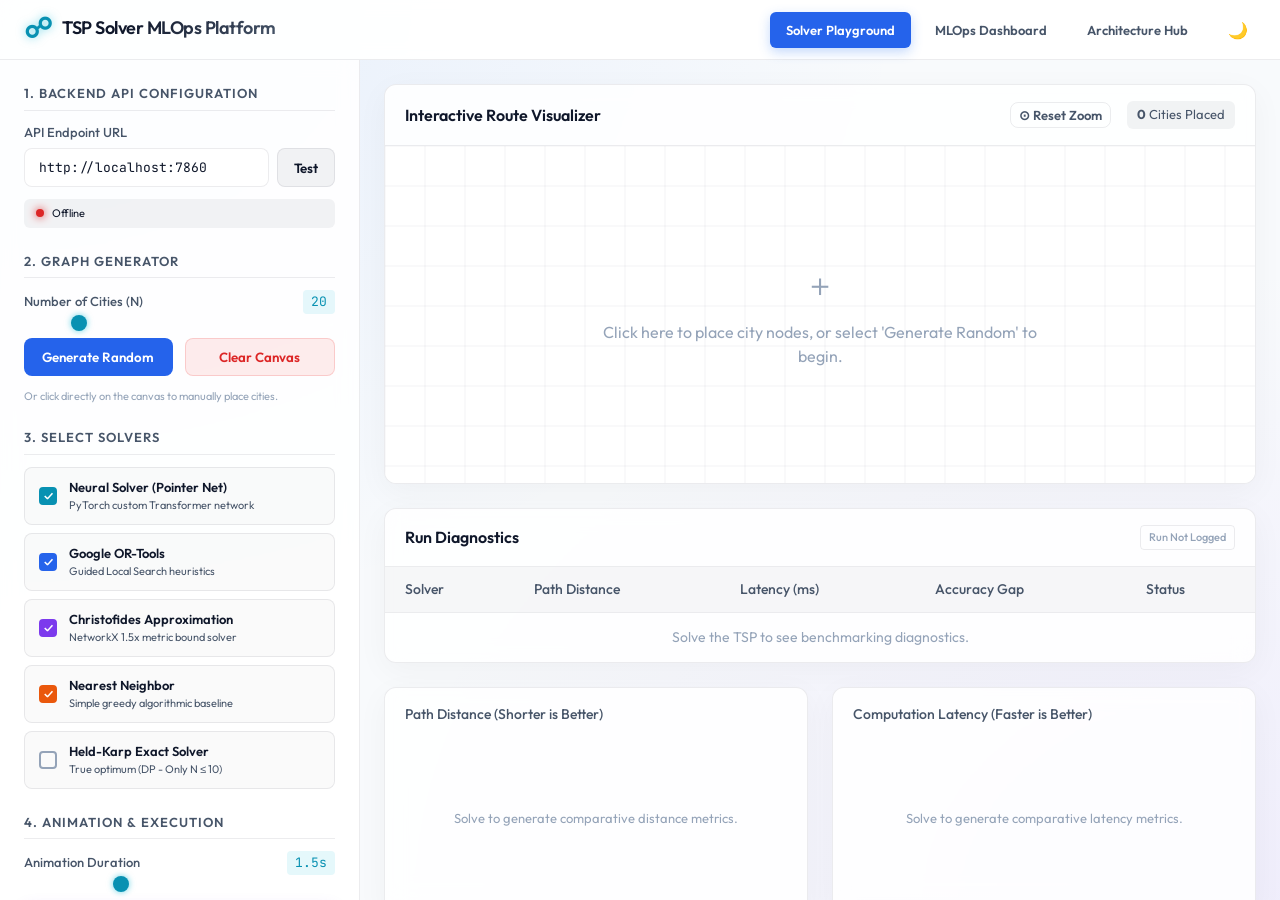
<file: frontend/index.html>
<!DOCTYPE html>
<html lang="en">
<head>
    <meta charset="UTF-8">
    <meta name="viewport" content="width=device-width, initial-scale=1.0">
    <title>Traveling Salesman Problem Solver: Neural vs. Conventional Benchmarking</title>
    <meta name="description" content="An interactive visualization and MLOps benchmarking platform comparing deep learning (Pointer Networks) against conventional TSP solvers like OR-Tools and Christofides.">
    <!-- Google Fonts -->
    <link rel="preconnect" href="https://fonts.googleapis.com">
    <link rel="preconnect" href="https://fonts.gstatic.com" crossorigin>
    <link href="https://fonts.googleapis.com/css2?family=Outfit:wght@300;400;500;600;700&family=JetBrains+Mono:wght@400;500&display=swap" rel="stylesheet">
    <link rel="stylesheet" href="style.css">
</head>
<body>
    <header class="app-navbar">
        <div class="logo">
            <span class="logo-icon">☍</span>
            <h1>TSP Solver MLOps Platform</h1>
        </div>
        <nav class="nav-tabs">
            <button class="tab-btn active" data-tab="playground-tab">Solver Playground</button>
            <button class="tab-btn" data-tab="mlops-tab">MLOps Dashboard</button>
            <button class="tab-btn" data-tab="architecture-tab">Architecture Hub</button>
            <button class="theme-toggle-btn" id="theme-toggle-btn" title="Toggle Light/Dark Theme">🌙</button>
        </nav>
    </header>

    <div class="app-container">
        <!-- 1. PLAYGROUND TAB PANEL -->
        <div id="playground-tab" class="tab-panel active-panel">
            <div class="playground-layout">
                <!-- Sidebar Navigation / Control Panel -->
                <aside class="control-panel">
                    <section class="config-section">
                        <h2>1. Backend API Configuration</h2>
                        <div class="input-group">
                            <label for="api-url-input">API Endpoint URL</label>
                            <div class="url-input-wrapper">
                                <input type="text" id="api-url-input" value="http://localhost:7860" placeholder="http://localhost:7860">
                                <button id="api-test-btn" class="secondary-btn" title="Test connection">Test</button>
                            </div>
                        </div>
                        <div class="connection-status-pill" id="connection-status">
                            <span class="status-dot warning"></span>
                            <span class="status-text">Checking server...</span>
                        </div>
                    </section>

                    <section class="config-section">
                        <h2>2. Graph Generator</h2>
                        <div class="input-group">
                            <div class="slider-header">
                                <label for="cities-count-slider">Number of Cities (N)</label>
                                <span id="cities-count-val">20</span>
                            </div>
                            <input type="range" id="cities-count-slider" min="5" max="100" value="20" step="1">
                        </div>
                        <div class="button-row">
                            <button id="generate-random-btn" class="primary-btn">Generate Random</button>
                            <button id="clear-canvas-btn" class="danger-btn">Clear Canvas</button>
                        </div>
                        <p class="hint-text">Or click directly on the canvas to manually place cities.</p>
                    </section>

                    <section class="config-section">
                        <h2>3. Select Solvers</h2>
                        <div class="solver-checklist">
                            <label class="solver-checkbox-wrapper neural">
                                <input type="checkbox" id="solver-neural-check" value="neural" checked>
                                <span class="custom-checkbox"></span>
                                <div class="solver-info">
                                    <span class="solver-title">Neural Solver (Pointer Net)</span>
                                    <span class="solver-desc">PyTorch custom Transformer network</span>
                                </div>
                            </label>

                            <label class="solver-checkbox-wrapper ortools">
                                <input type="checkbox" id="solver-ortools-check" value="or_tools" checked>
                                <span class="custom-checkbox"></span>
                                <div class="solver-info">
                                    <span class="solver-title">Google OR-Tools</span>
                                    <span class="solver-desc">Guided Local Search heuristics</span>
                                </div>
                            </label>

                            <label class="solver-checkbox-wrapper christofides">
                                <input type="checkbox" id="solver-christofides-check" value="christofides" checked>
                                <span class="custom-checkbox"></span>
                                <div class="solver-info">
                                    <span class="solver-title">Christofides Approximation</span>
                                    <span class="solver-desc">NetworkX 1.5x metric bound solver</span>
                                </div>
                            </label>

                            <label class="solver-checkbox-wrapper greedy">
                                <input type="checkbox" id="solver-greedy-check" value="nearest_neighbor" checked>
                                <span class="custom-checkbox"></span>
                                <div class="solver-info">
                                    <span class="solver-title">Nearest Neighbor</span>
                                    <span class="solver-desc">Simple greedy algorithmic baseline</span>
                                </div>
                            </label>

                            <label class="solver-checkbox-wrapper exact" id="exact-solver-wrapper">
                                <input type="checkbox" id="solver-exact-check" value="exact">
                                <span class="custom-checkbox"></span>
                                <div class="solver-info">
                                    <span class="solver-title">Held-Karp Exact Solver</span>
                                    <span class="solver-desc">True optimum (DP - Only N &le; 10)</span>
                                </div>
                            </label>
                        </div>
                    </section>

                    <section class="config-section">
                        <h2>4. Animation & Execution</h2>
                        <div class="input-group">
                            <div class="slider-header">
                                <label for="animation-speed-slider">Animation Duration</label>
                                <span id="animation-speed-val">1.5s</span>
                            </div>
                            <input type="range" id="animation-speed-slider" min="0" max="5000" value="1500" step="100">
                        </div>
                        <button id="solve-btn" class="solve-action-btn">Solve Traveling Salesman</button>
                    </section>
                </aside>

                <!-- Main Display / Canvas & Results -->
                <main class="display-area">
                    <!-- Graph Visualizer Section -->
                    <section class="visualization-panel glass-panel">
                        <div class="panel-header">
                            <h2>Interactive Route Visualizer</h2>
                            <div class="canvas-controls">
                                <button id="reset-view-btn" class="icon-btn" title="Reset view zoom/pan">⊙ Reset Zoom</button>
                                <span class="node-counter"><strong id="active-node-count">0</strong> Cities Placed</span>
                            </div>
                        </div>
                        <div class="canvas-wrapper">
                            <canvas id="tsp-canvas"></canvas>
                            <div class="canvas-instruction" id="canvas-prompt">
                                <span class="pulse-icon">＋</span>
                                <p>Click here to place city nodes, or select 'Generate Random' to begin.</p>
                            </div>
                        </div>
                    </section>

                    <!-- Real-time Benchmarking Metrics -->
                    <section class="benchmarking-panel">
                        <div class="table-container glass-panel">
                            <div class="panel-header">
                                <h2>Run Diagnostics</h2>
                                <span class="db-status-pill" id="db-status">Run Not Logged</span>
                            </div>
                            <table class="metrics-table">
                                <thead>
                                    <tr>
                                        <th>Solver</th>
                                        <th>Path Distance</th>
                                        <th>Latency (ms)</th>
                                        <th>Accuracy Gap</th>
                                        <th>Status</th>
                                    </tr>
                                </thead>
                                <tbody id="metrics-table-body">
                                    <tr class="placeholder-row">
                                        <td colspan="5">Solve the TSP to see benchmarking diagnostics.</td>
                                    </tr>
                                </tbody>
                            </table>
                        </div>

                        <div class="charts-row">
                            <div class="chart-container glass-panel">
                                <h3>Path Distance (Shorter is Better)</h3>
                                <div class="bar-chart" id="distance-chart">
                                    <div class="chart-placeholder">Solve to generate comparative distance metrics.</div>
                                </div>
                            </div>

                            <div class="chart-container glass-panel">
                                <h3>Computation Latency (Faster is Better)</h3>
                                <div class="bar-chart" id="latency-chart">
                                    <div class="chart-placeholder">Solve to generate comparative latency metrics.</div>
                                </div>
                            </div>
                        </div>
                    </section>
                </main>
            </div>
        </div>

        <!-- 2. MLOPS DASHBOARD TAB PANEL -->
        <div id="mlops-tab" class="tab-panel">
            <div class="mlops-layout">
                <!-- System Health & Overview -->
                <section class="mlops-section glass-panel">
                    <div class="panel-header">
                        <h2>System Health & Aggregates</h2>
                        <button id="refresh-mlops-btn" class="secondary-btn">↻ Refresh Stats</button>
                    </div>
                    <div class="mlops-grid-2col">
                        <div class="info-card">
                            <h4>Service Connection</h4>
                            <div class="info-row"><span>API Status</span><span id="mlops-backend-status" class="badge danger">Offline</span></div>
                            <div class="info-row"><span>Database Connected</span><span id="mlops-db-status" class="badge">None</span></div>
                            <div class="info-row"><span>Neural Model Loaded</span><span id="mlops-model-status" class="badge">No</span></div>
                        </div>
                        <div class="info-card">
                            <h4>Historical Averages</h4>
                            <div id="historical-aggregates-container">
                                <div class="chart-placeholder">No aggregates fetched. Connect API and refresh.</div>
                            </div>
                        </div>
                    </div>
                </section>

                <!-- Active Learning & Retraining Center -->
                <section class="mlops-section glass-panel">
                    <div class="panel-header">
                        <h2>Active Learning & Retraining Center</h2>
                    </div>
                    <div class="mlops-grid-2col">
                        <!-- Telemetry Dataset Stats -->
                        <div class="info-card">
                            <h4>Telemetry Data Collection</h4>
                            <p class="section-desc">Production coordinates submitted by users are logged in the database to train future iterations.</p>
                            <div class="stats-counter-wrapper">
                                <span class="stats-label">Active Learning Pool Size</span>
                                <span id="telemetry-count-val" class="stats-number">0</span>
                                <span class="stats-unit">coordinate sets collected</span>
                            </div>
                            <div class="button-row" style="margin-top: 1.5rem;">
                                <button id="download-dataset-btn" class="secondary-btn" disabled>↓ Download Labeled Dataset</button>
                            </div>
                        </div>

                        <!-- Retrain Control Center -->
                        <div class="info-card">
                            <h4>Model Retraining Center</h4>
                            <p class="section-desc">Run training locally. Updates weights on the backend server after training completes.</p>
                            <div class="retrain-status-card">
                                <div class="info-row"><span>Status</span><span id="retrain-status-text" class="badge badge-idle">Idle</span></div>
                                <div id="retrain-progress-wrapper" class="progress-bar-container" style="display: none;">
                                    <div class="progress-bar-track">
                                        <div id="retrain-progress-bar" class="progress-bar-fill" style="width: 0%;"></div>
                                    </div>
                                    <span class="progress-percent">Retraining Model (Subprocess Running)...</span>
                                </div>
                            </div>
                            <div class="button-row" style="margin-top: 1.5rem;">
                                <button id="trigger-retrain-btn" class="primary-btn solve-action-btn">Run Model Retraining</button>
                            </div>
                        </div>
                    </div>

                    <!-- Live Retraining Console Log Output -->
                    <div class="console-log-card" style="margin-top: 1.5rem;">
                        <h4>Retraining Execution Output</h4>
                        <pre id="retrain-console-log" class="console-terminal">Terminal output is empty. Click 'Run Model Retraining' to begin.</pre>
                    </div>
                </section>
            </div>
        </div>

        <!-- 3. ARCHITECTURE HUB TAB PANEL -->
        <div id="architecture-tab" class="tab-panel">
            <div class="architecture-layout">
                <div class="architecture-grid">
                    <!-- Left: Technical Overview -->
                    <section class="glass-panel text-content-panel">
                        <h2>TSP Solver MLOps Platform: Architectural Design</h2>
                        <p>This application contrasts conventional graph heuristics against a sequence-to-sequence neural model to solve the 2D Traveling Salesman Problem.</p>

                        <hr class="section-divider">

                        <h3>1. Neural Network Architecture</h3>
                        <p>The neural solver uses a <strong>Pointer Network</strong> model in PyTorch. Key characteristics:</p>
                        <ul>
                            <li><strong>Input Representation</strong>: City nodes are represented as 2D coordinate vectors $(x, y) \in [0, 1]^2$. They are projected into a 128-dimensional hidden space using a Linear node embedding.</li>
                            <li><strong>Transformer Encoder</strong>: A 3-layer Transformer Encoder processes the sequence of embedded coordinates, computing multi-head self-attention to capture spatial context and global structure.</li>
                            <li><strong>Pointer Decoder</strong>: Generates the route path. At each step, a query vector (concatenating the current node, start node, and global average embedding) is projected against the encoder's outputs. Softmax scores pointing to unvisited nodes dictate the next city to visit.</li>
                            <li><strong>Loss Function</strong>: Categorical Negative Log-Likelihood (NLL) loss. The network is trained with Teacher Forcing using paths solved by Google OR-Tools.</li>
                        </ul>

                        <hr class="section-divider">

                        <h3>2. Conventional Solvers</h3>
                        <ul>
                            <li><strong>Google OR-Tools</strong>: Uses Guided Local Search (GLS) meta-heuristics to find high-quality solutions, acting as the ground-truth trainer.</li>
                            <li><strong>Christofides Algorithm</strong>: Constructs a minimum spanning tree, finds minimum weight perfect matchings on odd vertices, constructs a Eulerian tour, and shortcuts it. Guarantees a path length within 1.5x of the true optimum.</li>
                            <li><strong>Nearest Neighbor</strong>: A greedy heuristic. Starts at city 0, iteratively jumps to the closest unvisited city, and returns to 0.</li>
                            <li><strong>Held-Karp Exact Solver</strong>: A dynamic programming algorithm to find the absolute mathematical shortest path. Runs in $O(2^N N^2)$ complexity, limited to $N \le 10$ to prevent browser crashes.</li>
                        </ul>

                        <hr class="section-divider">

                        <h3>3. Closed-Loop Telemetry & MLOps</h3>
                        <p>Production runs logged to MongoDB Atlas/SQLite collect coordinate structures. The <strong>retraining loop</strong> automatically takes logged production data, retrains the Pointer Network, and reloads the serving weights to iteratively minimize the accuracy gap.</p>
                    </section>

                    <!-- Right: Model Visualizer -->
                    <section class="glass-panel visualizer-panel">
                        <div class="panel-header">
                            <h2>Neural Model Architecture Explorer</h2>
                            <div class="model-toggle-buttons">
                                <button class="model-toggle-btn active" data-model="pointer">PointerNetwork</button>
                                <button class="model-toggle-btn" data-model="transformer">TSP_Transformer (Notebook)</button>
                            </div>
                        </div>
                        <div class="architecture-visual-container">
                            <div id="architecture-diagram-wrapper"></div>
                            
                            <div class="layer-details-card" id="layer-details-box">
                                <h4 id="layer-title">Layer Inspector</h4>
                                <p id="layer-desc">Click on any layer/operation block in the diagram to inspect inputs, outputs, mathematical operations, and features.</p>
                            </div>
                        </div>
                    </section>
                </div>
            </div>
        </div>
    </div>

    <script src="app.js"></script>
</body>
</html>
</file>
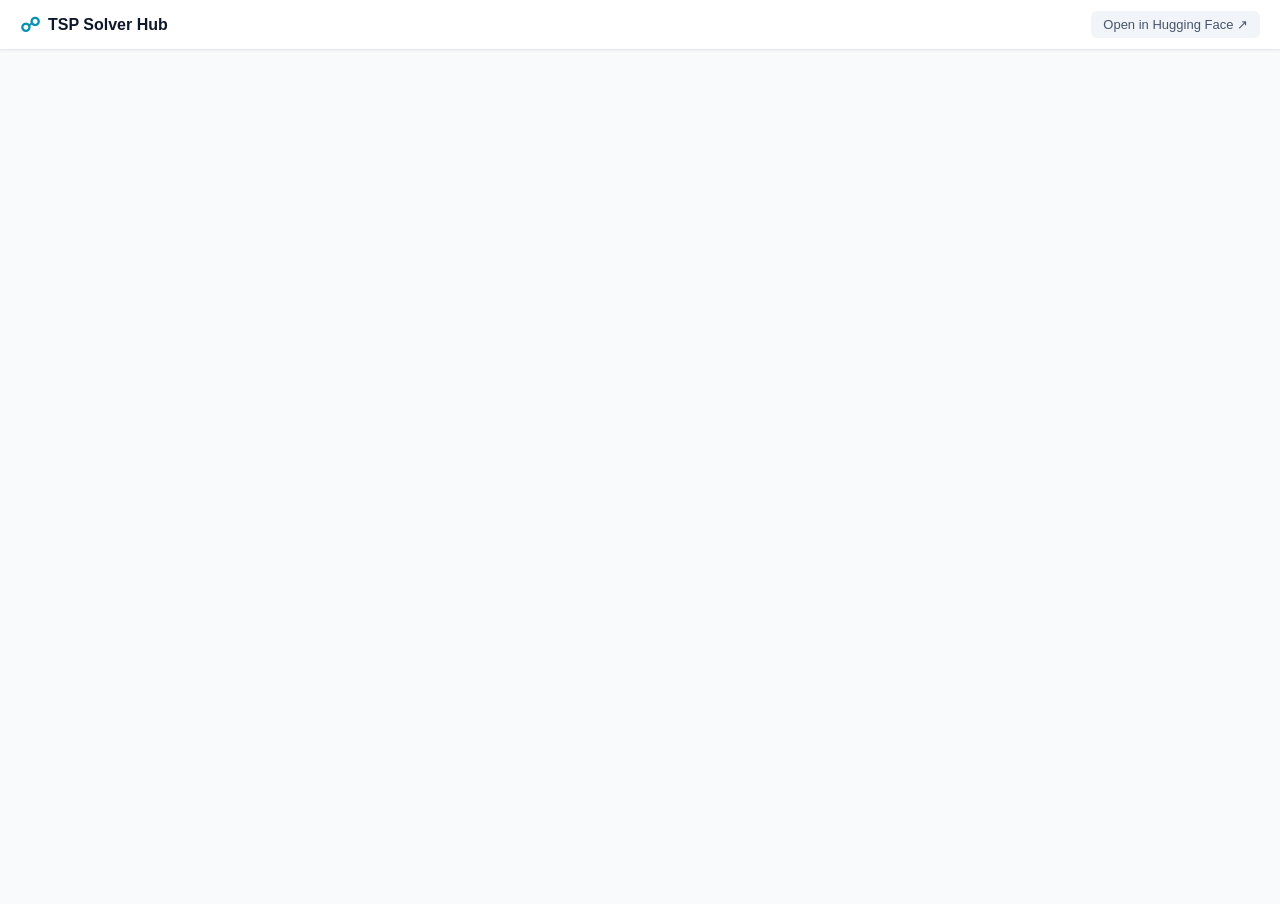
<file: github_index.html>
<!DOCTYPE html>
<html lang="en">
<head>
    <meta charset="UTF-8">
    <meta name="viewport" content="width=device-width, initial-scale=1.0">
    <title>TSP Solver Playground</title>
    <style>
        * {
            margin: 0;
            padding: 0;
            box-sizing: border-box;
        }
        body, html {
            width: 100%;
            height: 100%;
            overflow: hidden;
            font-family: -apple-system, BlinkMacSystemFont, "Segoe UI", Roboto, sans-serif;
            background-color: #f8fafc;
        }
        .header {
            height: 50px;
            background: #ffffff;
            border-bottom: 1px solid #e2e8f0;
            display: flex;
            align-items: center;
            justify-content: space-between;
            padding: 0 20px;
            box-shadow: 0 1px 3px rgba(0,0,0,0.05);
        }
        .logo {
            font-weight: 700;
            color: #0f172a;
            display: flex;
            align-items: center;
            gap: 8px;
        }
        .logo-icon {
            color: #0891b2;
            font-size: 20px;
        }
        .btn-direct {
            font-size: 13px;
            color: #475569;
            text-decoration: none;
            background: #f1f5f9;
            padding: 6px 12px;
            border-radius: 6px;
            font-weight: 500;
            transition: background 0.2s;
        }
        .btn-direct:hover {
            background: #e2e8f0;
        }
        .iframe-container {
            height: calc(100% - 50px);
            width: 100%;
        }
        iframe {
            width: 100%;
            height: 100%;
            border: none;
        }
    </style>
</head>
<body>
    <div class="header">
        <div class="logo">
            <span class="logo-icon">☍</span>
            <span>TSP Solver Hub</span>
        </div>
        <a href="https://huggingface.co/spaces/YOUR_USERNAME/YOUR_SPACE_NAME" target="_blank" class="btn-direct">Open in Hugging Face ↗</a>
    </div>
    <div class="iframe-container">
        <!-- Replace URL with your Hugging Face Space embed URL -->
        <iframe src="https://huggingface.co/spaces/YOUR_USERNAME/YOUR_SPACE_NAME?embed=true"></iframe>
    </div>
</body>
</html>
</file>
<file: frontend/style.css>
/* CSS Design System - Premium Theme & Glassmorphism */
:root {
    /* Premium Light Theme */
    --bg-color: #f8fafc;
    --panel-bg: rgba(255, 255, 255, 0.85);
    --panel-border: rgba(15, 23, 42, 0.08);
    --panel-shadow: rgba(0, 0, 0, 0.04);
    --panel-shadow-card: rgba(0, 0, 0, 0.05);
    
    --text-primary: #0f172a;
    --text-secondary: #475569;
    --text-muted: #94a3b8;
    
    --accent-blue: #2563eb;
    --accent-cyan: #0891b2;
    --accent-orange: #ea580c;
    --accent-purple: #7c3aed;
    --accent-green: #16a34a;
    --accent-red: #dc2626;
    
    --font-sans: 'Outfit', -apple-system, BlinkMacSystemFont, "Segoe UI", Roboto, sans-serif;
    --font-mono: 'JetBrains Mono', monospace;
    
    --border-radius: 12px;
    --transition-speed: 0.2s;

    /* Theme-specific custom variables */
    --navbar-bg: rgba(255, 255, 255, 0.95);
    --sidebar-bg: rgba(255, 255, 255, 0.9);
    --canvas-bg: #ffffff;
    --table-th-bg: rgba(15, 23, 42, 0.03);
    --td-border: rgba(15, 23, 42, 0.04);
    --input-bg: #ffffff;
    --btn-secondary-bg: rgba(15, 23, 42, 0.05);
    --btn-secondary-hover-bg: rgba(15, 23, 42, 0.08);
    --badge-bg: rgba(15, 23, 42, 0.05);
    --card-bg: rgba(15, 23, 42, 0.02);
    --bar-track-bg: rgba(15, 23, 42, 0.05);
    --range-track-bg: rgba(15, 23, 42, 0.1);
    --info-card-title: #0f172a;
    --logo-gradient-start: #0f172a;
    --glow-color: rgba(6, 182, 212, 0.15);

    /* SVG Diagram Colors */
    --svg-edge-color: rgba(15, 23, 42, 0.15);
    --svg-edge-gray: rgba(15, 23, 42, 0.12);
    --svg-arrow-gray: rgba(15, 23, 42, 0.2);
    --svg-node-fill: #ffffff;
    --svg-node-selected-fill: rgba(15, 23, 42, 0.04);
    --svg-node-text: #1e293b;
}

body.dark-theme {
    /* Premium Dark Theme */
    --bg-color: #0b0d13;
    --panel-bg: rgba(22, 26, 37, 0.7);
    --panel-border: rgba(255, 255, 255, 0.07);
    --panel-shadow: rgba(0, 0, 0, 0.4);
    --panel-shadow-card: rgba(0, 0, 0, 0.3);
    
    --text-primary: #f0f2f5;
    --text-secondary: #9aa2b1;
    --text-muted: #5e6675;
    
    --accent-blue: #3b82f6;
    --accent-cyan: #06b6d4;
    --accent-orange: #f97316;
    --accent-purple: #8b5cf6;
    --accent-green: #10b981;
    --accent-red: #ef4444;

    /* Theme-specific custom variables */
    --navbar-bg: rgba(13, 16, 23, 0.85);
    --sidebar-bg: rgba(13, 16, 23, 0.85);
    --canvas-bg: #090a0f;
    --table-th-bg: rgba(0, 0, 0, 0.1);
    --td-border: rgba(255, 255, 255, 0.03);
    --input-bg: rgba(0, 0, 0, 0.3);
    --btn-secondary-bg: rgba(255, 255, 255, 0.08);
    --btn-secondary-hover-bg: rgba(255, 255, 255, 0.15);
    --badge-bg: rgba(255, 255, 255, 0.05);
    --card-bg: rgba(0, 0, 0, 0.2);
    --bar-track-bg: rgba(255, 255, 255, 0.05);
    --range-track-bg: rgba(255, 255, 255, 0.1);
    --info-card-title: #ffffff;
    --logo-gradient-start: #ffffff;
    --glow-color: rgba(6, 182, 212, 0.5);

    /* SVG Diagram Colors */
    --svg-edge-color: rgba(255, 255, 255, 0.15);
    --svg-edge-gray: rgba(255, 255, 255, 0.15);
    --svg-arrow-gray: rgba(255, 255, 255, 0.3);
    --svg-node-fill: rgba(13, 16, 23, 0.9);
    --svg-node-selected-fill: rgba(255, 255, 255, 0.08);
    --svg-node-text: #ffffff;
}

* {
    box-sizing: border-box;
    margin: 0;
    padding: 0;
}

body {
    background-color: var(--bg-color);
    color: var(--text-primary);
    font-family: var(--font-sans);
    line-height: 1.5;
    overflow: hidden;
    background-image: 
        radial-gradient(at 0% 0%, rgba(59, 130, 246, 0.1) 0px, transparent 50%),
        radial-gradient(at 100% 100%, rgba(139, 92, 246, 0.08) 0px, transparent 50%);
    background-attachment: fixed;
    height: 100vh;
}

/* Navbar Styles */
.app-navbar {
    display: flex;
    justify-content: space-between;
    align-items: center;
    background: var(--navbar-bg);
    border-bottom: 1px solid var(--panel-border);
    padding: 0 24px;
    height: 60px;
    backdrop-filter: blur(10px);
    z-index: 100;
}

.app-navbar .logo {
    display: flex;
    align-items: center;
    gap: 10px;
}

.app-navbar .logo h1 {
    font-size: 18px;
    font-weight: 600;
    letter-spacing: -0.5px;
    background: linear-gradient(135deg, var(--logo-gradient-start) 30%, var(--text-secondary) 100%);
    -webkit-background-clip: text;
    -webkit-text-fill-color: transparent;
}

.nav-tabs {
    display: flex;
    gap: 8px;
    height: 100%;
    align-items: center;
}

.tab-btn {
    background: none;
    border: none;
    color: var(--text-secondary);
    font-family: var(--font-sans);
    font-size: 13px;
    font-weight: 600;
    padding: 8px 16px;
    cursor: pointer;
    border-radius: 6px;
    transition: all var(--transition-speed) ease;
    height: 36px;
    display: flex;
    align-items: center;
}

.tab-btn:hover {
    color: var(--text-primary);
    background: var(--btn-secondary-bg);
}

.tab-btn.active {
    color: #ffffff;
    background: var(--accent-blue);
    box-shadow: 0 4px 12px rgba(59, 130, 246, 0.3);
}

.theme-toggle-btn {
    background: none;
    border: none;
    color: var(--text-secondary);
    cursor: pointer;
    border-radius: 6px;
    transition: all var(--transition-speed) ease;
    height: 36px;
    width: 36px;
    display: flex;
    align-items: center;
    justify-content: center;
    font-size: 16px;
    margin-left: 8px;
}

.theme-toggle-btn:hover {
    color: var(--text-primary);
    background: var(--btn-secondary-bg);
}

/* App Container Layout */
.app-container {
    height: calc(100vh - 60px);
    width: 100vw;
    position: relative;
}

/* Tab Panels */
.tab-panel {
    display: none;
    height: 100%;
    width: 100%;
}

.tab-panel.active-panel {
    display: block;
}

/* Playground Tab Layout */
.playground-layout {
    display: grid;
    grid-template-columns: 360px 1fr;
    height: 100%;
    width: 100%;
}

.playground-layout .control-panel {
    height: 100%;
    overflow-y: auto;
}

.playground-layout .display-area {
    height: 100%;
    overflow-y: auto;
}

/* Scrollbar Styles */
::-webkit-scrollbar {
    width: 8px;
    height: 8px;
}
::-webkit-scrollbar-track {
    background: rgba(0, 0, 0, 0.05);
}
::-webkit-scrollbar-thumb {
    background: rgba(0, 0, 0, 0.1);
    border-radius: 4px;
}
::-webkit-scrollbar-thumb:hover {
    background: rgba(0, 0, 0, 0.2);
}

/* Sidebar - Control Panel */
.control-panel {
    background: var(--sidebar-bg);
    border-right: 1px solid var(--panel-border);
    padding: 24px;
    display: flex;
    flex-direction: column;
    gap: 24px;
    overflow-y: auto;
    backdrop-filter: blur(10px);
    z-index: 10;
}

.app-header {
    border-bottom: 1px solid var(--panel-border);
    padding-bottom: 16px;
}

.logo {
    display: flex;
    align-items: center;
    gap: 10px;
    margin-bottom: 4px;
}

.logo-icon {
    font-size: 28px;
    color: var(--accent-cyan);
    font-weight: bold;
    text-shadow: 0 0 10px rgba(6, 182, 212, 0.5);
}

.logo h1 {
    font-size: 24px;
    font-weight: 700;
    letter-spacing: -0.5px;
    background: linear-gradient(135deg, #ffffff 30%, var(--text-secondary) 100%);
    -webkit-background-clip: text;
    -webkit-text-fill-color: transparent;
}

.tagline {
    font-size: 13px;
    color: var(--text-secondary);
    font-weight: 400;
}

/* Config Sections */
.config-section {
    display: flex;
    flex-direction: column;
    gap: 12px;
}

.config-section h2 {
    font-size: 13px;
    text-transform: uppercase;
    letter-spacing: 1px;
    color: var(--text-secondary);
    font-weight: 600;
    border-bottom: 1px solid var(--panel-border);
    padding-bottom: 6px;
}

.input-group {
    display: flex;
    flex-direction: column;
    gap: 6px;
}

.input-group label {
    font-size: 13px;
    color: var(--text-secondary);
    font-weight: 500;
}

.slider-header {
    display: flex;
    justify-content: space-between;
    align-items: center;
}

.slider-header span {
    font-family: var(--font-mono);
    font-size: 13px;
    color: var(--accent-cyan);
    background: rgba(6, 182, 212, 0.1);
    padding: 2px 8px;
    border-radius: 4px;
}

/* Inputs & Buttons */
input[type="text"] {
    background: var(--input-bg);
    border: 1px solid var(--panel-border);
    color: var(--text-primary);
    padding: 10px 14px;
    border-radius: 8px;
    font-family: var(--font-mono);
    font-size: 13px;
    width: 100%;
    outline: none;
    transition: border-color var(--transition-speed);
}

input[type="text"]:focus {
    border-color: var(--accent-blue);
    box-shadow: 0 0 0 2px rgba(59, 130, 246, 0.2);
}

.url-input-wrapper {
    display: flex;
    gap: 8px;
}

button {
    font-family: var(--font-sans);
    font-weight: 600;
    border: none;
    border-radius: 8px;
    padding: 10px 16px;
    cursor: pointer;
    transition: all var(--transition-speed) ease;
}

.primary-btn {
    background: var(--accent-blue);
    color: #ffffff;
    flex: 1;
}

.primary-btn:hover {
    background: #2563eb;
    transform: translateY(-1px);
}

.secondary-btn {
    background: var(--btn-secondary-bg);
    color: var(--text-primary);
    border: 1px solid var(--panel-border);
}

.secondary-btn:hover {
    background: var(--btn-secondary-hover-bg);
}

.danger-btn {
    background: rgba(239, 68, 68, 0.1);
    color: var(--accent-red);
    border: 1px solid rgba(239, 68, 68, 0.2);
    flex: 1;
}

.danger-btn:hover {
    background: rgba(239, 68, 68, 0.2);
}

.button-row {
    display: flex;
    gap: 12px;
}

.solve-action-btn {
    background: linear-gradient(135deg, var(--accent-blue) 0%, var(--accent-purple) 100%);
    color: #ffffff;
    padding: 14px;
    font-size: 15px;
    border-radius: 8px;
    box-shadow: 0 4px 15px rgba(139, 92, 246, 0.25);
    margin-top: 6px;
}

.solve-action-btn:hover {
    transform: translateY(-2px);
    box-shadow: 0 6px 20px rgba(139, 92, 246, 0.4);
}

.solve-action-btn:active {
    transform: translateY(0);
}

/* Custom Checkbox Config */
.solver-checklist {
    display: flex;
    flex-direction: column;
    gap: 8px;
}

.solver-checkbox-wrapper {
    display: flex;
    align-items: center;
    gap: 12px;
    background: var(--card-bg);
    border: 1px solid var(--panel-border);
    padding: 10px 14px;
    border-radius: 8px;
    cursor: pointer;
    transition: all var(--transition-speed);
}

.solver-checkbox-wrapper:hover {
    background: var(--btn-secondary-hover-bg);
    border-color: var(--panel-border);
}

.solver-checkbox-wrapper input[type="checkbox"] {
    display: none;
}

.custom-checkbox {
    width: 18px;
    height: 18px;
    border: 2px solid var(--text-muted);
    border-radius: 4px;
    display: inline-block;
    position: relative;
    flex-shrink: 0;
    transition: all var(--transition-speed);
}

.solver-checkbox-wrapper input[type="checkbox"]:checked + .custom-checkbox {
    border-color: currentColor;
    background-color: currentColor;
}

.solver-checkbox-wrapper input[type="checkbox"]:checked + .custom-checkbox::after {
    content: "✓";
    position: absolute;
    top: 50%;
    left: 50%;
    transform: translate(-50%, -50%);
    color: #ffffff;
    font-size: 11px;
    font-weight: bold;
}

.solver-checkbox-wrapper.neural { color: var(--accent-cyan); }
.solver-checkbox-wrapper.ortools { color: var(--accent-blue); }
.solver-checkbox-wrapper.christofides { color: var(--accent-purple); }
.solver-checkbox-wrapper.greedy { color: var(--accent-orange); }
.solver-checkbox-wrapper.exact { color: var(--accent-green); }

.solver-info {
    display: flex;
    flex-direction: column;
    color: var(--text-primary);
}

.solver-title {
    font-size: 13px;
    font-weight: 600;
}

.solver-desc {
    font-size: 11px;
    color: var(--text-secondary);
}

/* Disabled Exact Solver styling */
.solver-checkbox-wrapper.disabled {
    opacity: 0.3;
    cursor: not-allowed;
}

/* Connection Status Pll */
.connection-status-pill {
    display: flex;
    align-items: center;
    gap: 8px;
    padding: 6px 12px;
    background: var(--badge-bg);
    border-radius: 6px;
    font-size: 11px;
}

.status-dot {
    width: 8px;
    height: 8px;
    border-radius: 50%;
}

.status-dot.online { background-color: var(--accent-green); box-shadow: 0 0 8px var(--accent-green); }
.status-dot.offline { background-color: var(--accent-red); box-shadow: 0 0 8px var(--accent-red); }
.status-dot.warning { background-color: var(--accent-orange); box-shadow: 0 0 8px var(--accent-orange); }

.hint-text {
    font-size: 11px;
    color: var(--text-muted);
}

/* Main Display Area */
.display-area {
    display: flex;
    flex-direction: column;
    padding: 24px;
    gap: 24px;
    overflow-y: auto;
    height: 100%;
}

/* Glass Panels */
.glass-panel {
    background: var(--panel-bg);
    border: 1px solid var(--panel-border);
    border-radius: var(--border-radius);
    box-shadow: 0 8px 32px var(--panel-shadow);
    backdrop-filter: blur(10px);
}

.panel-header {
    padding: 16px 20px;
    border-bottom: 1px solid var(--panel-border);
    display: flex;
    justify-content: space-between;
    align-items: center;
}

.panel-header h2 {
    font-size: 16px;
    font-weight: 600;
}

/* Visualization Panel */
.visualization-panel {
    flex: 1;
    min-height: 400px;
    display: flex;
    flex-direction: column;
}

.canvas-controls {
    display: flex;
    align-items: center;
    gap: 16px;
}

.node-counter {
    font-size: 13px;
    color: var(--text-secondary);
    background: var(--badge-bg);
    padding: 4px 10px;
    border-radius: 6px;
}

.icon-btn {
    background: transparent;
    color: var(--text-secondary);
    font-size: 13px;
    padding: 4px 8px;
    border: 1px solid var(--panel-border);
}

.icon-btn:hover {
    color: var(--text-primary);
    background: var(--btn-secondary-hover-bg);
}

.canvas-wrapper {
    position: relative;
    flex: 1;
    background: var(--canvas-bg);
    border-bottom-left-radius: var(--border-radius);
    border-bottom-right-radius: var(--border-radius);
    overflow: hidden;
}

canvas {
    display: block;
    width: 100%;
    height: 100%;
    cursor: crosshair;
}

.canvas-instruction {
    position: absolute;
    top: 50%;
    left: 50%;
    transform: translate(-50%, -50%);
    text-align: center;
    color: var(--text-muted);
    pointer-events: none;
    display: flex;
    flex-direction: column;
    align-items: center;
    gap: 12px;
    transition: opacity 0.3s ease;
}

.pulse-icon {
    font-size: 32px;
    color: var(--text-muted);
    animation: pulse 2s infinite;
}

@keyframes pulse {
    0% { transform: scale(0.95); opacity: 0.5; }
    50% { transform: scale(1.05); opacity: 0.8; }
    100% { transform: scale(0.95); opacity: 0.5; }
}

/* Benchmarking Panel */
.benchmarking-panel {
    display: grid;
    grid-template-rows: auto auto;
    gap: 24px;
}

.db-status-pill {
    font-size: 11px;
    font-weight: 500;
    color: var(--text-muted);
    border: 1px solid var(--panel-border);
    padding: 3px 8px;
    border-radius: 4px;
}

.db-status-pill.success {
    color: var(--accent-green);
    background: rgba(16, 185, 129, 0.1);
    border-color: rgba(16, 185, 129, 0.2);
}

.metrics-table {
    width: 100%;
    border-collapse: collapse;
    font-size: 14px;
    text-align: left;
}

.metrics-table th {
    padding: 12px 20px;
    color: var(--text-secondary);
    font-weight: 500;
    border-bottom: 1px solid var(--panel-border);
    background: var(--table-th-bg);
}

.metrics-table td {
    padding: 14px 20px;
    border-bottom: 1px solid var(--td-border);
}

.metrics-table tbody tr:last-child td {
    border-bottom: none;
}

.metrics-table .placeholder-row {
    text-align: center;
    color: var(--text-muted);
}

.solver-name-col {
    display: flex;
    align-items: center;
    gap: 8px;
    font-weight: 600;
}

.color-indicator {
    width: 8px;
    height: 8px;
    border-radius: 50%;
}

.accuracy-gap-val {
    font-family: var(--font-mono);
}

.badge {
    padding: 2px 8px;
    border-radius: 4px;
    font-size: 11px;
    font-weight: 600;
    text-transform: uppercase;
}

.badge.best { background: rgba(16, 185, 129, 0.12); color: var(--accent-green); border: 1px solid rgba(16, 185, 129, 0.2); }
.badge.worst { background: rgba(239, 68, 68, 0.12); color: var(--accent-red); border: 1px solid rgba(239, 68, 68, 0.2); }
.badge.average { background: var(--badge-bg); color: var(--text-secondary); }

/* Charts Layout */
.charts-row {
    display: grid;
    grid-template-columns: 1fr 1fr;
    gap: 24px;
}

.chart-container h3 {
    font-size: 14px;
    font-weight: 500;
    color: var(--text-secondary);
    padding: 16px 20px 8px 20px;
}

.bar-chart {
    padding: 16px 20px 24px 20px;
    display: flex;
    flex-direction: column;
    gap: 16px;
    min-height: 180px;
    justify-content: center;
}

.chart-placeholder {
    color: var(--text-muted);
    text-align: center;
    font-size: 13px;
}

/* Horizontal Bar Chart Component */
.chart-bar-item {
    display: flex;
    flex-direction: column;
    gap: 4px;
}

.bar-label-row {
    display: flex;
    justify-content: space-between;
    font-size: 12px;
    font-weight: 500;
}

.bar-label {
    color: var(--text-primary);
}

.bar-value {
    font-family: var(--font-mono);
    color: var(--text-secondary);
}

.bar-track {
    height: 10px;
    background: var(--bar-track-bg);
    border-radius: 5px;
    overflow: hidden;
}

.bar-fill {
    height: 100%;
    border-radius: 5px;
    width: 0%;
    transition: width 1s cubic-bezier(0.1, 0.7, 0.1, 1);
}

/* MLOps Dashboard Panel */
.mlops-grid {
    display: grid;
    grid-template-columns: 300px 1fr;
    padding: 20px;
    gap: 20px;
}

.info-card {
    background: rgba(0, 0, 0, 0.2);
    border: 1px solid var(--panel-border);
    border-radius: 8px;
    padding: 16px;
    display: flex;
    flex-direction: column;
    gap: 14px;
}

.info-card h4 {
    font-size: 13px;
    text-transform: uppercase;
    letter-spacing: 0.5px;
    color: var(--text-secondary);
    border-bottom: 1px solid rgba(255, 255, 255, 0.05);
    padding-bottom: 6px;
}

.info-row {
    display: flex;
    justify-content: space-between;
    align-items: center;
    font-size: 13px;
}

.info-row span:first-child {
    color: var(--text-secondary);
}

.info-row .badge {
    text-transform: none;
    font-weight: normal;
}

.badge.success { background: rgba(16, 185, 129, 0.1); color: #34d399; }
.badge.offline { background: rgba(239, 68, 68, 0.1); color: #f87171; }
.badge.info { background: rgba(59, 130, 246, 0.1); color: #60a5fa; }

/* Custom slider design */
input[type="range"] {
    -webkit-appearance: none;
    width: 100%;
    height: 6px;
    border-radius: 3px;
    background: rgba(255, 255, 255, 0.1);
    outline: none;
}

input[type="range"]::-webkit-slider-thumb {
    -webkit-appearance: none;
    appearance: none;
    width: 16px;
    height: 16px;
    border-radius: 50%;
    background: var(--accent-cyan);
    cursor: pointer;
    box-shadow: 0 0 6px rgba(6, 182, 212, 0.6);
    transition: transform var(--transition-speed);
}

input[type="range"]::-webkit-slider-thumb:hover {
    transform: scale(1.2);
}

/* Animations for Solved Paths loading */
@keyframes drawRoute {
    from { stroke-dashoffset: 1000; }
    to { stroke-dashoffset: 0; }
}

/* Media Queries for Responsiveness */
@media (max-width: 1024px) {
    .app-container {
        grid-template-columns: 1fr;
        grid-template-rows: auto 1fr;
        height: auto;
    }
    
    .control-panel {
        height: auto;
        border-right: none;
        border-bottom: 1px solid var(--panel-border);
    }
    
    .display-area {
        height: auto;
    }
    
    body {
        height: auto;
    }
}

@media (max-width: 768px) {
    .charts-row {
        grid-template-columns: 1fr;
    }
    .mlops-grid {
        grid-template-columns: 1fr;
    }
}

/* MLOps Dashboard & Tab Layouts */
.mlops-layout, .architecture-layout {
    max-width: 1200px;
    margin: 0 auto;
    padding: 24px;
    display: flex;
    flex-direction: column;
    gap: 24px;
}

.mlops-grid-2col {
    display: grid;
    grid-template-columns: 1fr 1fr;
    gap: 24px;
}

@media (max-width: 900px) {
    .mlops-grid-2col {
        grid-template-columns: 1fr;
    }
}

.mlops-section {
    padding: 24px;
}

.section-desc {
    font-size: 13px;
    color: var(--text-secondary);
    margin-bottom: 1.5rem;
}

/* Info Cards inside grid */
.info-card {
    background: var(--card-bg);
    border: 1px solid var(--panel-border);
    border-radius: 8px;
    padding: 20px;
    display: flex;
    flex-direction: column;
    gap: 12px;
}

.info-card h4 {
    font-size: 14px;
    font-weight: 600;
    color: var(--info-card-title);
    border-bottom: 1px solid var(--panel-border);
    padding-bottom: 8px;
    margin-bottom: 4px;
}

.info-row {
    display: flex;
    justify-content: space-between;
    align-items: center;
    font-size: 13px;
}

.info-row span:first-child {
    color: var(--text-secondary);
}

.badge {
    padding: 2px 8px;
    border-radius: 4px;
    font-size: 11px;
    font-weight: 600;
    font-family: var(--font-mono);
}

.badge.danger {
    background: rgba(239, 68, 68, 0.12);
    color: var(--accent-red);
    border: 1px solid rgba(239, 68, 68, 0.2);
}

.badge.success {
    background: rgba(16, 185, 129, 0.12);
    color: var(--accent-green);
    border: 1px solid rgba(16, 185, 129, 0.2);
}

.badge-idle {
    background: var(--badge-bg);
    color: var(--text-secondary);
    border: 1px solid var(--panel-border);
}

.badge-training {
    background: rgba(249, 115, 22, 0.12);
    color: var(--accent-orange);
    border: 1px solid rgba(249, 115, 22, 0.2);
    animation: pulse 1.5s infinite alternate;
}

/* Stats Counter */
.stats-counter-wrapper {
    display: flex;
    flex-direction: column;
    align-items: center;
    justify-content: center;
    padding: 20px 0;
    text-align: center;
}

.stats-label {
    font-size: 12px;
    text-transform: uppercase;
    color: var(--text-muted);
    letter-spacing: 0.5px;
    margin-bottom: 6px;
}

.stats-number {
    font-family: var(--font-mono);
    font-size: 48px;
    font-weight: 700;
    color: var(--accent-cyan);
    text-shadow: 0 0 15px rgba(6, 182, 212, 0.3);
    line-height: 1;
}

.stats-unit {
    font-size: 12px;
    color: var(--text-secondary);
    margin-top: 6px;
}

/* Retrain Status Card */
.retrain-status-card {
    background: var(--card-bg);
    padding: 12px 16px;
    border-radius: 6px;
    border: 1px solid var(--panel-border);
    display: flex;
    flex-direction: column;
    gap: 8px;
}

/* Progress bar container */
.progress-bar-container {
    display: flex;
    flex-direction: column;
    gap: 6px;
    margin-top: 8px;
}

.progress-bar-track {
    background: var(--bar-track-bg);
    height: 8px;
    border-radius: 4px;
    overflow: hidden;
}

.progress-bar-fill {
    background: linear-gradient(90deg, var(--accent-blue), var(--accent-purple));
    height: 100%;
    width: 0%;
    border-radius: 4px;
    transition: width 0.3s ease;
}

.progress-percent {
    font-size: 11px;
    color: var(--text-secondary);
    font-style: italic;
    animation: pulse 1.5s infinite alternate;
}

@keyframes pulse {
    0% { opacity: 0.6; }
    100% { opacity: 1; }
}

/* Retraining Console Log */
.console-log-card {
    background: #0f172a;
    border: 1px solid var(--panel-border);
    border-radius: 8px;
    padding: 20px;
    box-shadow: inset 0 0 10px rgba(0, 0, 0, 0.8);
}

.console-log-card h4 {
    font-size: 13px;
    color: var(--text-secondary);
    margin-bottom: 12px;
    font-weight: 600;
}

.console-terminal {
    font-family: var(--font-mono);
    font-size: 12px;
    color: #a7f3d0;
    background: transparent;
    border: none;
    outline: none;
    overflow-y: auto;
    max-height: 250px;
    white-space: pre-wrap;
    word-break: break-all;
    display: block;
    line-height: 1.6;
}

/* Text Content Panels */
.text-content-panel {
    padding: 40px;
    color: var(--text-primary);
    line-height: 1.7;
}

.text-content-panel h2 {
    font-size: 24px;
    font-weight: 700;
    margin-bottom: 20px;
    color: var(--logo-gradient-start);
    background: linear-gradient(135deg, var(--logo-gradient-start), var(--text-secondary));
    -webkit-background-clip: text;
    -webkit-text-fill-color: transparent;
}

.text-content-panel h3 {
    font-size: 16px;
    font-weight: 600;
    color: var(--accent-cyan);
    margin-top: 24px;
    margin-bottom: 12px;
}

.text-content-panel p {
    font-size: 14px;
    color: var(--text-secondary);
    margin-bottom: 16px;
}

.text-content-panel ul {
    margin-left: 20px;
    margin-bottom: 20px;
    color: var(--text-secondary);
    font-size: 14px;
}

.text-content-panel li {
    margin-bottom: 8px;
}

.section-divider {
    border: none;
    border-top: 1px solid var(--panel-border);
    margin: 24px 0;
}

/* Architecture Grid Layout */
.architecture-grid {
    display: grid;
    grid-template-columns: 1.1fr 0.9fr;
    gap: 24px;
    align-items: start;
}

@media (max-width: 1024px) {
    .architecture-grid {
        grid-template-columns: 1fr;
    }
}

.visualizer-panel {
    display: flex;
    flex-direction: column;
    height: 100%;
    min-height: 600px;
}

.model-toggle-buttons {
    display: flex;
    gap: 6px;
}

.model-toggle-btn {
    background: var(--btn-secondary-bg);
    border: 1px solid var(--panel-border);
    color: var(--text-secondary);
    padding: 6px 12px;
    font-size: 11px;
    font-weight: 600;
    cursor: pointer;
    border-radius: 6px;
    transition: all var(--transition-speed);
}

.model-toggle-btn:hover {
    color: var(--text-primary);
    background: var(--btn-secondary-hover-bg);
}

.model-toggle-btn.active {
    color: #ffffff;
    background: var(--accent-cyan);
    border-color: var(--accent-cyan);
    box-shadow: 0 0 10px rgba(6, 182, 212, 0.3);
}

.architecture-visual-container {
    padding: 20px;
    display: flex;
    flex-direction: column;
    gap: 20px;
    flex: 1;
    background: var(--canvas-bg);
    border-bottom-left-radius: var(--border-radius);
    border-bottom-right-radius: var(--border-radius);
}

#architecture-diagram-wrapper {
    flex: 1;
    display: flex;
    justify-content: center;
    align-items: center;
    min-height: 380px;
    border: 1px solid var(--panel-border);
    border-radius: 8px;
    background: var(--card-bg);
    overflow: hidden;
    position: relative;
}

.arch-svg {
    width: 100%;
    height: 100%;
    min-height: 385px;
}

.arch-node {
    cursor: pointer;
    transition: all 0.2s ease;
}

.arch-node:hover {
    filter: drop-shadow(0px 0px 8px var(--glow-color, rgba(6, 182, 212, 0.6)));
}

.arch-node.selected rect,
.arch-node.selected circle,
.arch-node.selected polygon {
    stroke-width: 2.5px !important;
    filter: drop-shadow(0px 0px 10px var(--glow-color, rgba(6, 182, 212, 0.8)));
}

.arch-edge {
    stroke: var(--svg-edge-color);
    stroke-width: 1.5;
    fill: none;
    stroke-dasharray: 4 2;
    animation: flowLine 20s linear infinite;
}

@keyframes flowLine {
    to {
        stroke-dashoffset: -100;
    }
}

.layer-details-card {
    background: var(--card-bg);
    border: 1px solid var(--panel-border);
    border-radius: 8px;
    padding: 16px;
}

.layer-details-card h4 {
    font-size: 14px;
    font-weight: 600;
    color: var(--accent-cyan);
    margin-bottom: 6px;
    display: flex;
    justify-content: space-between;
    align-items: center;
}

.layer-details-card p {
    font-size: 13px;
    color: var(--text-secondary);
    line-height: 1.5;
    margin: 0;
}

.dimension-badge {
    font-family: var(--font-mono);
    font-size: 11px;
    color: var(--text-secondary);
    background: var(--badge-bg);
    padding: 2px 8px;
    border-radius: 4px;
    font-weight: 500;
}

/* SVG Diagram styling overrides */
.arch-node rect, .arch-node circle {
    fill: var(--svg-node-fill) !important;
}
.arch-node.selected rect, .arch-node.selected circle {
    fill: var(--svg-node-selected-fill) !important;
}
.arch-node text {
    fill: var(--svg-node-text) !important;
}
.arch-arrow-gray {
    fill: var(--svg-arrow-gray) !important;
}
.arch-edge-gray {
    stroke: var(--svg-edge-gray) !important;
}
</file>
